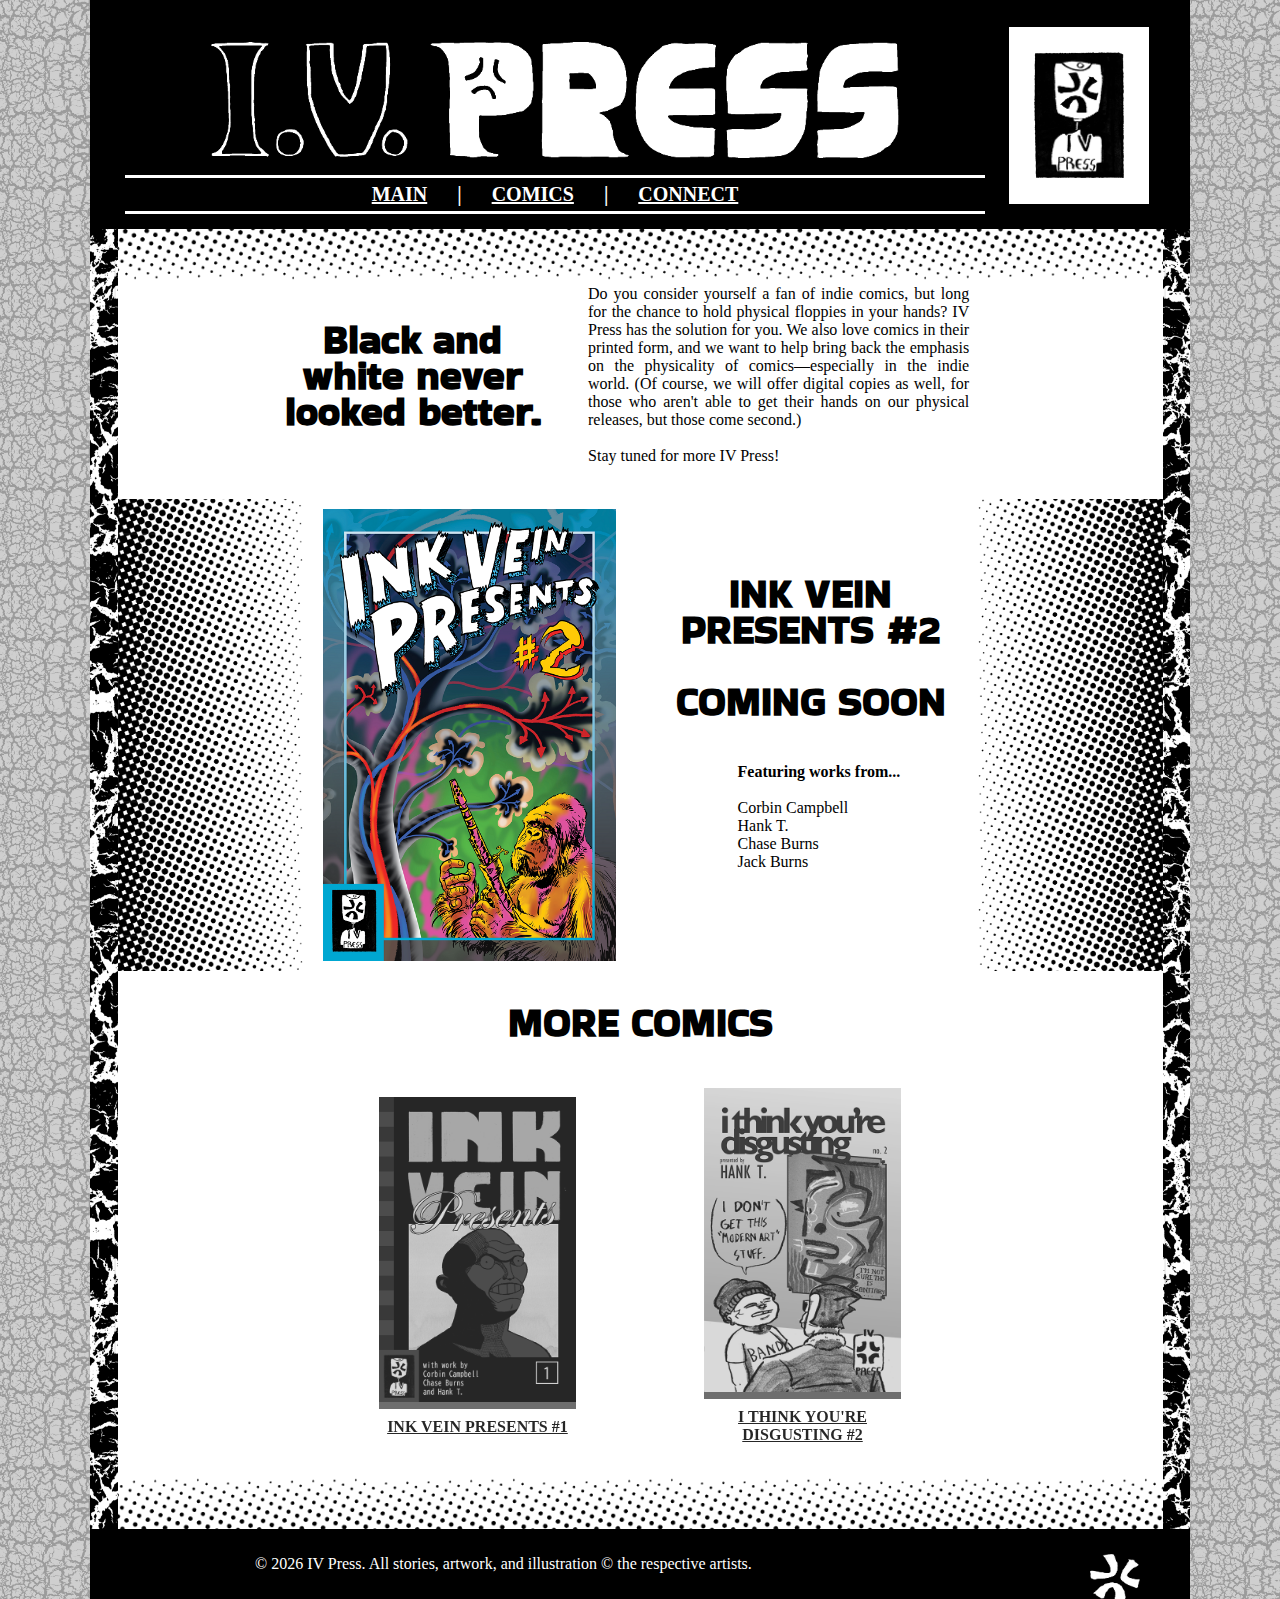
<file: index.html>
<!DOCTYPE html>
<html>
<head>
    <meta charset="UTF-8">
	<meta name="viewport" content="width=device-width, initial-scale=1">
    <title>Ink Vein Press</title>
	<meta name="theme-color" content="#000000">
    <link rel="stylesheet" href="style.css">
    <link rel="icon" type="image/x-icon" href="images/iconlogo.png">
	<script defer src="script.js"></script>
</head>
<body>
<div class="sheet">
	<div class="imprint"></div>
	<header class="header">
		<div class="headermain">
			<div class="headertitle"></div>
			<div class="line"></div><p><a href="/">MAIN</a> | <a href="/comics.html">COMICS</a> | <a href="/connect.html">CONNECT</a></p><div class="line"></div>
		</div>
	</header>

	<main class="main">
		<div class="topshadow"></div>
		<div class="content">
			<div class="titleblurb">
				<h2>Black and white never looked better.</h2>
				<p>Do you consider yourself a fan of indie comics, but long for the chance to hold physical floppies in your hands? IV Press has the solution for you. We also love comics in their printed form, and we want to help bring back the emphasis on the physicality of comics—especially in the indie world. (Of course, we will offer digital copies as well, for those who aren't able to get their hands on our physical releases, but those come second.)<br><br>Stay tuned for more IV Press!</p>
			</div>
		</div>
		<br>
		<div class="contentemphasis">
			<div class="prevcontainer">
				<img src="images/covers/ivp2.png">
				<div class="prevtext">
					<h2>INK VEIN PRESENTS #2<br><br>COMING SOON</h2><br>
				<p class="list"><b>Featuring works from...</b><br><br>
					Corbin Campbell<br>
					Hank T.<br>
					Chase Burns<br>
					Jack Burns<br><br></p>
				</div>
			</div>
		</div>
		<div class="content">
			<h2>MORE COMICS</h2>
			<div class="comicsgrid" style="justify-content: space-evenly;">
				<button type="button" class="comicsgridthumb" desc="
					<a href='https://inkvein.itch.io/iv-presents-1'><span class='title'>INK VEIN PRESENTS #1</span></a><br>is an all-new comics anthology magazine from IV Press, featuring short stories and comic previews from all over the world. Our inaugural issue features three short pulp action-adventure stories, two of which make up short snippets of upcoming series from IV Press.
					<br><br><b>Featuring...</b><br><br>
					<b>Unit of Resistance</b><br>by Corbin Campbell and Hank T.<br><br>
					<b>Living Weapon Lady Super X</b><br>by Chase Burns<br><br>
					<b>SIMPATICO</b><br>by Hank T.<br><br>
					Edited by Hank T. and Jack Burns<br><br><a href='https://inkvein.itch.io/iv-presents-1'>Buy a digital copy here.</a></p>"><img src="images/covers/ivp1.png"><p>INK VEIN PRESENTS #1</p></button>
				<button type="button" class="comicsgridthumb" desc="
					<a href='https://inkvein.itch.io/ityd-2'><span class='title'>I THINK YOU'RE DISGUSTING #2</span></a><br>is the second issue of Hank T.'s miscellaneous perzine. In addition to a handful of short comics, a mini-essay on the art of Michel Fiffe's <i>Copra</i> is included, as well as a small teaser for Hank's upcoming in-progress comic <i>SIMPATICO</i>.
					<br><br><a href='https://inkvein.itch.io/ityd-2'>Download a copy here.</a></p>"><img src="images/covers/ityd2.png"><p>I THINK YOU'RE DISGUSTING #2</p></button>
			</div>
		</div>
		<div class="bottomshadow"></div>
	</main>

	<footer class="footer">
		<div class="footercontent">
		<p>© 2026 IV Press. All stories, artwork, and illustration © the respective artists.</p>
		</div>
	</footer>
</div>

<dialog id=lightbox>
  <div class="popup">
	<button type="button" id="popx">&times;</button>
    <div class="popimgcontainer"><img id="popimg"></div>
    <p id="poptxt"></p>
  </div>
</dialog>

</body></html>
</file>
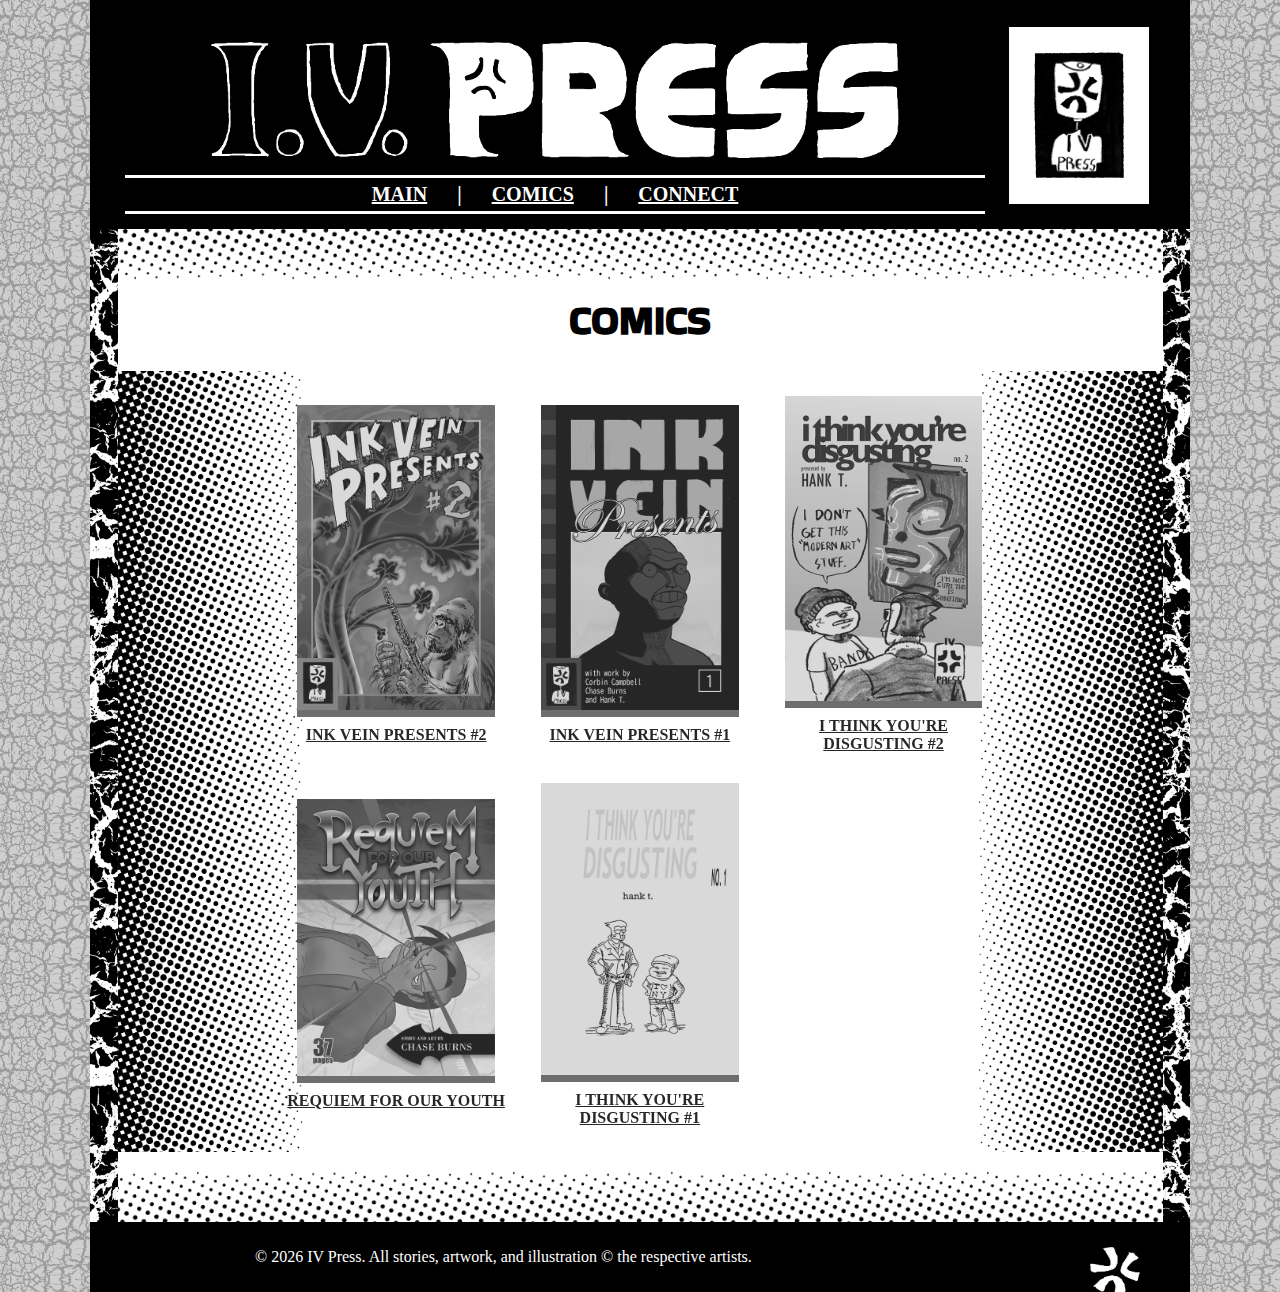
<file: comics.html>
<!DOCTYPE html>
<html>
<head>
    <meta charset="UTF-8">
	<meta name="viewport" content="width=device-width, initial-scale=1">
    <title>Comics | Ink Vein Press</title>
	<meta name="theme-color" content="#000000">
    <link rel="stylesheet" href="style.css">
    <link rel="icon" type="image/x-icon" href="images/iconlogo.png">
    <script defer src="script.js"></script>
</head>
<body>
<div class="sheet">
	<div class="imprint"></div>
	<header class="header">
		<div class="headermain">
			<div class="headertitle"></div>
			<div class="line"></div><p><a href="/">MAIN</a> | <a href="/comics.html">COMICS</a> | <a href="/connect.html">CONNECT</a></p><div class="line"></div>
		</div>
	</header>

	<main class="main">
		<div class="topshadow"></div>
		<div class="content">
				<h2>COMICS</h2>
		</div>
		<div class="contentemphasis">
			<div class="comicsgrid">
				<button type="button" class="comicsgridthumb" desc="
					<span class='title'>INK VEIN PRESENTS #2</span><br><br>COMING SOON
					<br><br><b>Featuring works from...</b><br><br>
					Corbin Campbell<br>
					Hank T.<br>
					Chase Burns<br>
					Jack Burns</p>"><img src="images/covers/ivp2.png"><p>INK VEIN PRESENTS #2</p></button>
				<button type="button" class="comicsgridthumb" desc="
					<a href='https://inkvein.itch.io/iv-presents-1'><span class='title'>INK VEIN PRESENTS #1</span></a><br>is an all-new comics anthology magazine from IV Press, featuring short stories and comic previews from all over the world. Our inaugural issue features three short pulp action-adventure stories, two of which make up short snippets of upcoming series from IV Press.
					<br><br><b>Featuring...</b><br><br>
					<b>Unit of Resistance</b><br>by Corbin Campbell and Hank T.<br><br>
					<b>Living Weapon Lady Super X</b><br>by Chase Burns<br><br>
					<b>SIMPATICO</b><br>by Hank T.<br><br>
					Edited by Hank T. and Jack Burns<br><br><a href='https://inkvein.itch.io/iv-presents-1'>Buy a digital copy here.</a></p>"><img src="images/covers/ivp1.png"><p>INK VEIN PRESENTS #1</p></button>
				<button type="button" class="comicsgridthumb" desc="
					<a href='https://inkvein.itch.io/ityd-2'><span class='title'>I THINK YOU'RE DISGUSTING #2</span></a><br>is the second issue of Hank T.'s miscellaneous perzine. In addition to a handful of short comics, a mini-essay on the art of Michel Fiffe's <i>Copra</i> is included, as well as a small teaser for Hank's upcoming in-progress comic <i>SIMPATICO</i>.
					<br><br><a href='https://inkvein.itch.io/ityd-2'>Download a copy here.</a></p>"><img src="images/covers/ityd2.png"><p>I THINK YOU'RE DISGUSTING #2</p></button>
				<button type="button" class="comicsgridthumb" desc="
					<a href='https://www.chaseburns.art/comics/rfoy.html'><span class='title'>REQUIEM FOR OUR YOUTH</span></a><br>By Chase Burns<br><br>What would you do if you lived in a world of awesome and edgy juvenile fantasy made mundane through existence? Could you handle it? Would you relish it? Or would you reject it all?<br><br>Is this world freeing or stifling? Is it mockery or glory to our childhood?<br><br>What is this requiem for our youth?
					<br><br><a href='https://www.chaseburns.art/comics/rfoy.html'>Read the comic here.</a></p>"><img src="images/covers/rfoy.png"><p>REQUIEM FOR OUR YOUTH</p></button>
				<button type="button" class="comicsgridthumb" desc="
					<a href='https://inkvein.itch.io/ityd'><span class='title'>I THINK YOU'RE DISGUSTING #1</span></a><br>is the first issue of Hank T.'s miscellaneous perzine. It collects work made in part from when Hank took a class on storytelling through visual design, alongside other personal fragments. Present is the short story &quot;Wellness Check,&quot; a few strips from the series &quot;Dead Beat,&quot; and roughly a week's worth of diary comics.<br><br>CONTENT WARNING: contains themes of mental health issues & allusions to suicide.
					<br><br><a href='https://inkvein.itch.io/ityd'>Download a copy here.</a></p>"><img src="images/covers/ityd1.png"><p>I THINK YOU'RE DISGUSTING #1</p></button>
			</div>
		</div>
		<div class="bottomshadow"></div>
	</main>

	<footer class="footer">
		<div class="footercontent">
		<p>© 2026 IV Press. All stories, artwork, and illustration © the respective artists.</p>
		</div>
	</footer>
</div>

<dialog id=lightbox>
  <div class="popup">
	<button type="button" id="popx">&times;</button>
    <div class="popimgcontainer"><img id="popimg"></div>
    <p id="poptxt"></p>
  </div>
</dialog>

</body></html>
</file>
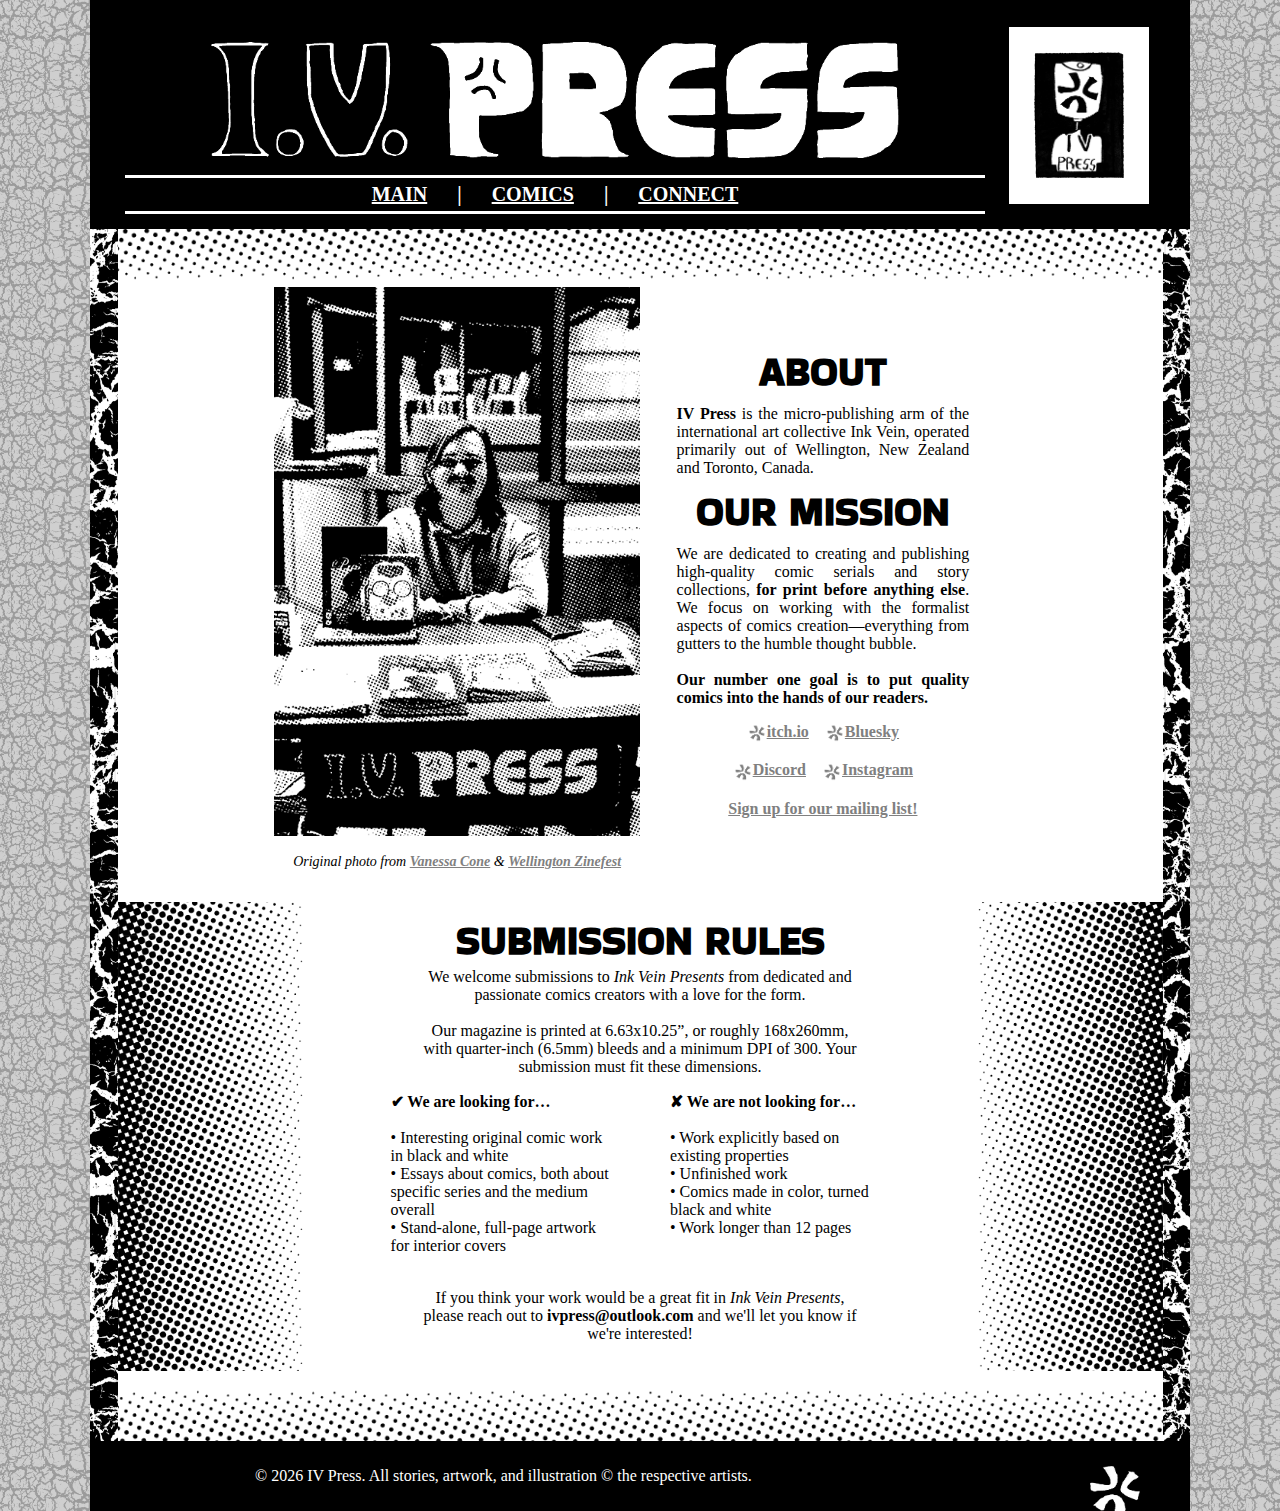
<file: connect.html>
<!DOCTYPE html>
<html>
<head>
    <meta charset="UTF-8">
	<meta name="viewport" content="width=device-width, initial-scale=1">
    <title>Connect | Ink Vein Press</title>
	<meta name="theme-color" content="#000000">
    <link rel="stylesheet" href="style.css">
    <link rel="icon" type="image/x-icon" href="images/iconlogo.png">
	<script defer src="script.js"></script>
</head>
<body>
<div class="sheet">
	<div class="imprint"></div>
	<header class="header">
		<div class="headermain">
			<div class="headertitle"></div>
			<div class="line"></div><p><a href="/">MAIN</a> | <a href="/comics.html">COMICS</a> | <a href="/connect.html">CONNECT</a></p><div class="line"></div>
		</div>
	</header>

	<main class="main">
		<div class="topshadow"></div>
		<div class="content">
			<br><div class="aboutcontainer">
				<div class="aboutimg"><img src="images/connect.png"><p>Original photo from <a href="https://www.instagram.com/vanessaconecreative/">Vanessa Cone</a> & <a href="https://www.wellingtonzinefest.com/">Wellington Zinefest</a></p></div>
				<div class="abouttext">
					<h2>ABOUT</h2><p><b>IV Press</b> is the micro-publishing arm of the international art collective Ink Vein, operated primarily out of Wellington, New Zealand and Toronto, Canada.</p>
					<h2>OUR MISSION</h2><p>We are dedicated to creating and publishing high-quality comic serials and story collections, <b>for print before anything else</b>. We focus on working with the formalist aspects of comics creation—everything from gutters to the humble thought bubble.<br><br>
					<b>Our number one goal is to put quality comics into the hands of our readers.</b></p>
					<div class="connectlinks"><a href="https://inkvein.itch.io/"><div class="linkimg"></div>itch.io</a>&emsp;<a href="https://bsky.app/profile/inkvein.com"><div class="linkimg"></div>Bluesky</a><br><br>
						<a href="https://discord.gg/6AnrbMNeYa"><div class="linkimg"></div>Discord</a>&emsp;<a href="https://www.instagram.com/iv_press/"><div class="linkimg"></div>Instagram</a><br><br><a href="https://docs.google.com/forms/d/e/1FAIpQLSdkdkXAzktREdvC23wlWFg4Ng8mQ9QQYB9zF-aEb2IEie8Qkw/viewform">Sign up for our mailing list!</a></div>
				</div>
			</div>
		</div>
		<br>
		<div class="contentemphasis">
			<h2>SUBMISSION RULES</h2>
			<p class="submtext">We welcome submissions to <i>Ink Vein Presents</i> from dedicated and passionate comics creators with a love for the form.<br><br>
			Our magazine is printed at 6.63x10.25”, or roughly 168x260mm, with quarter-inch (6.5mm) bleeds and a minimum DPI of 300. Your submission must fit these dimensions.</p>
				<div class="submtable">
					<p><b>✔ We are looking for…</b><br><br>&bull; Interesting original comic work in black and white<br>&bull; Essays about comics, both about specific series and the medium overall<br>&bull; Stand-alone, full-page artwork for interior covers</p>
					<p><b>✘ We are not looking for…</b><br><br>&bull; Work explicitly based on existing properties<br>&bull; Unfinished work<br>&bull; Comics made in color, turned black and white<br>&bull; Work longer than 12 pages</p>
				</div><br>
			<p class="submtext">If you think your work would be a great fit in <i>Ink Vein Presents</i>, please reach out to <b>ivpress@outlook.com</b> and we'll let you know if we're interested!</p><br>
		</div>
		<div class="bottomshadow"></div>
	</main>

	<footer class="footer">
		<div class="footercontent">
		<p>© 2026 IV Press. All stories, artwork, and illustration © the respective artists.</p>
		</div>
	</footer>
</div>

<dialog id=lightbox>
  <div class="popup">
	<button type="button" id="popx">&times;</button>
    <div class="popimgcontainer"><img id="popimg"></div>
    <p id="poptxt"></p>
  </div>
</dialog>

</body></html>
</file>
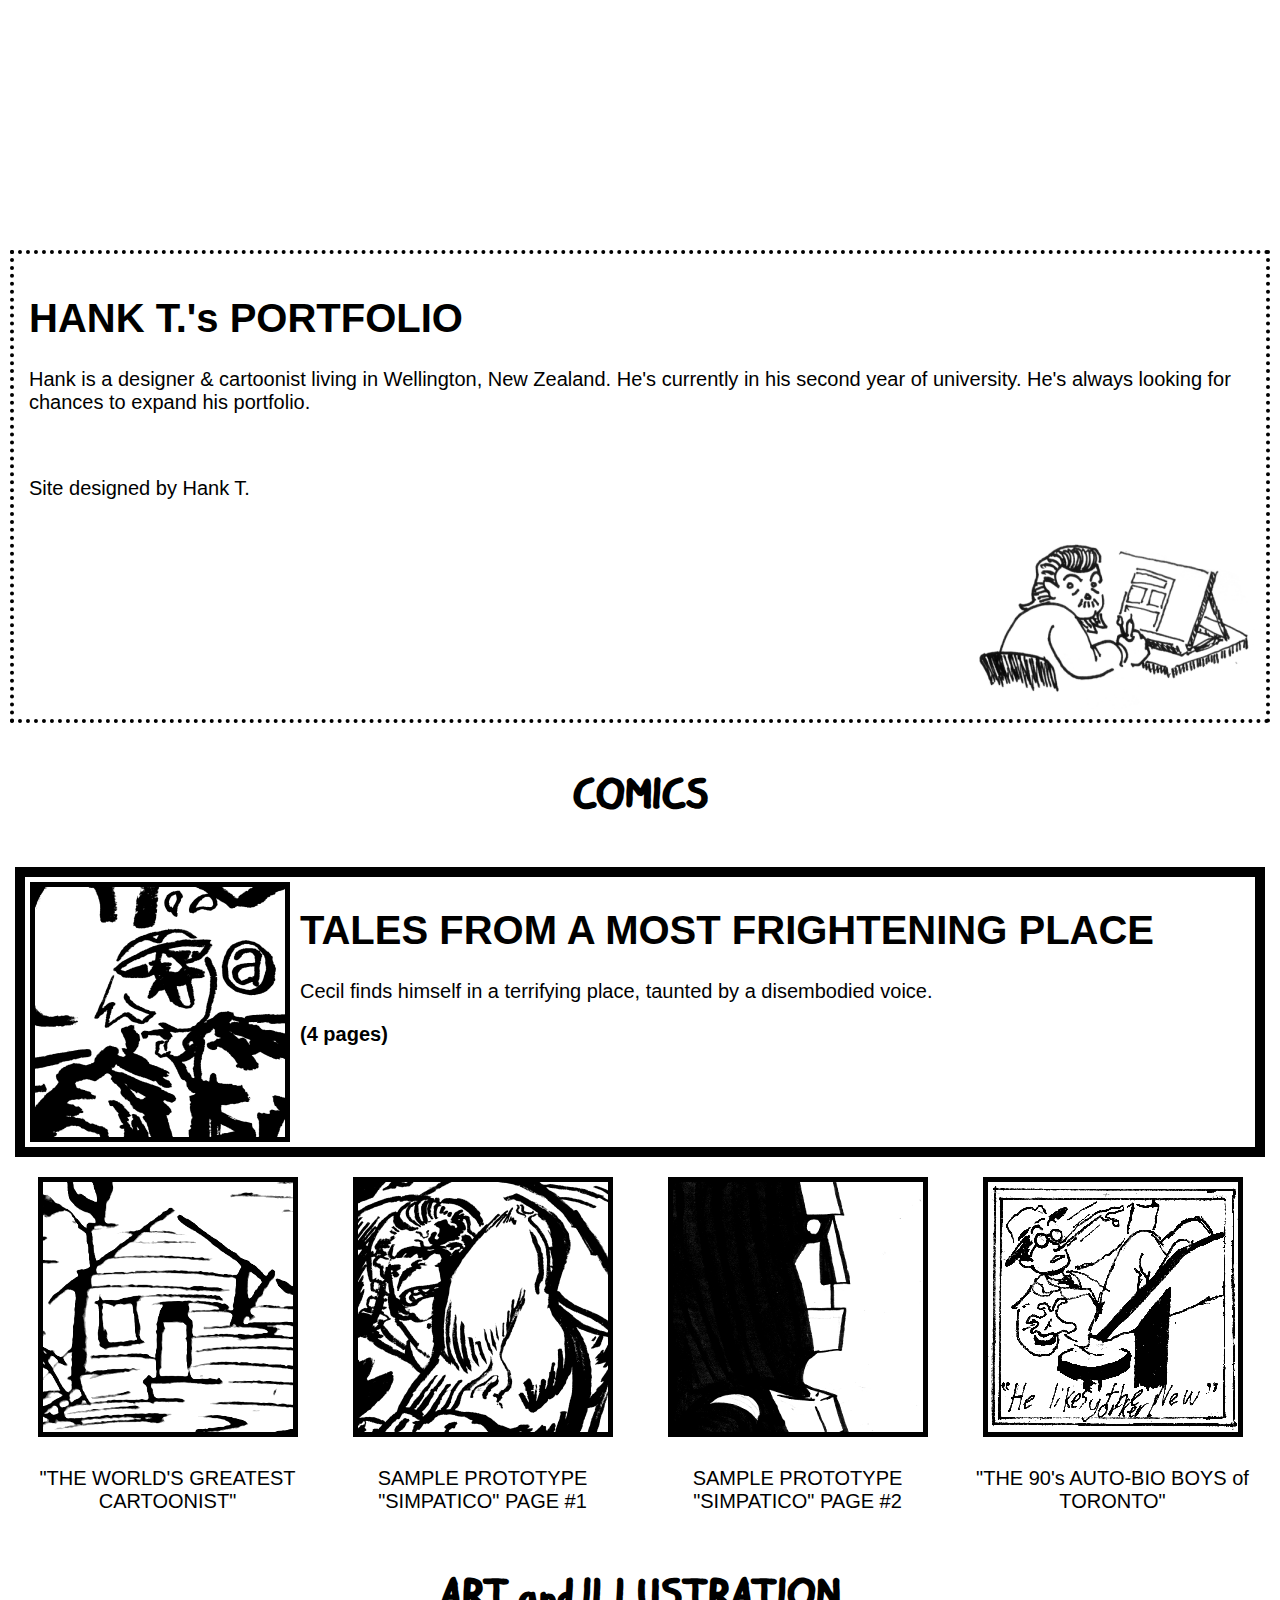
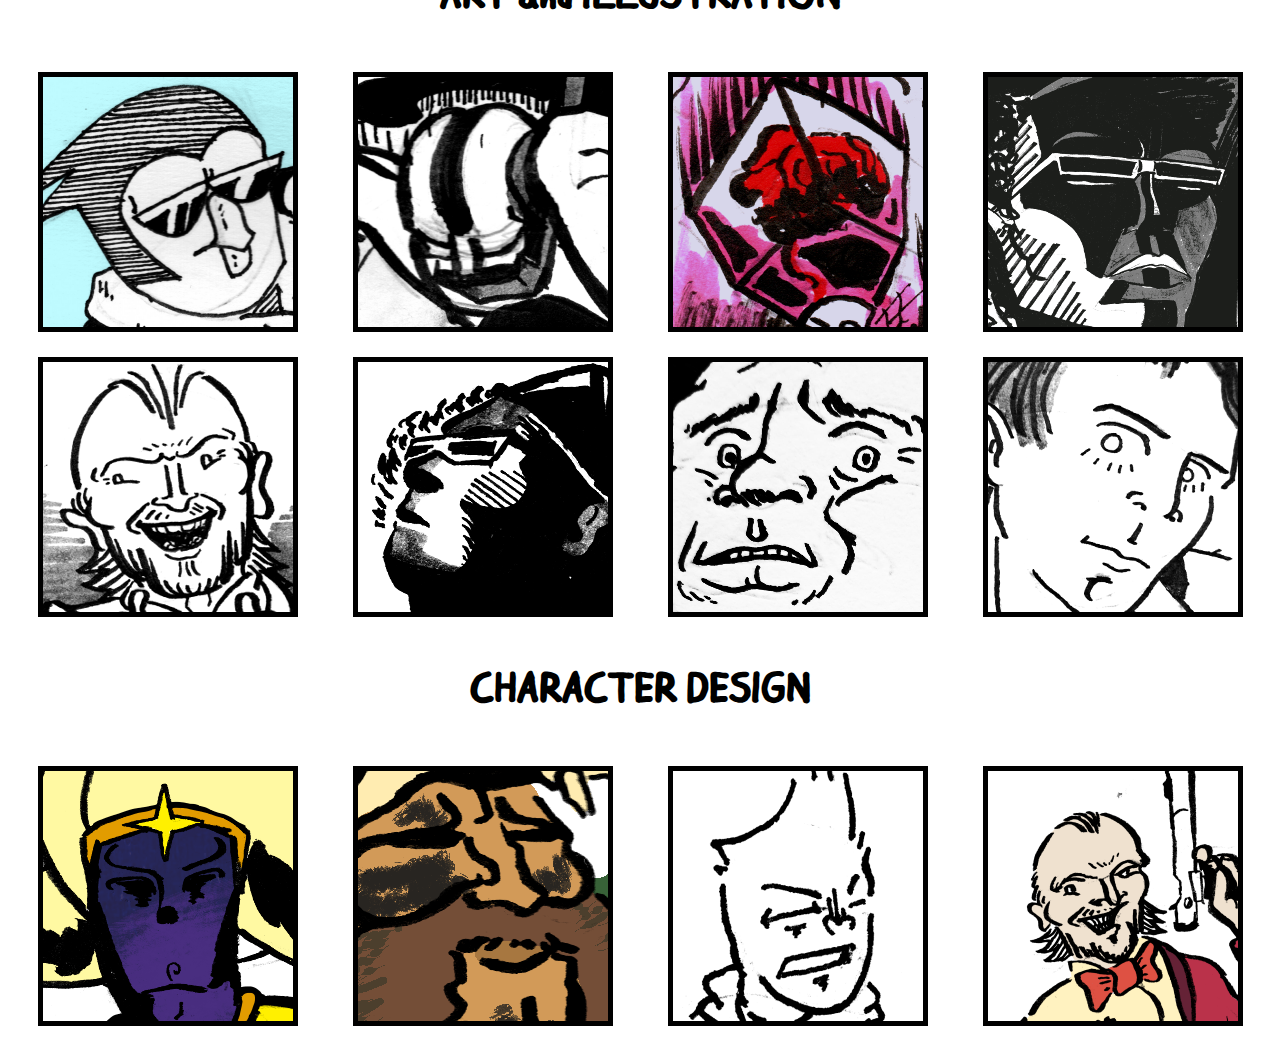
<file: hankt/portfolio.html>
<!DOCTYPE html>
<html lang="en">
<head>
    <meta charset="UTF-8">
    <meta name="viewport" content="width=device-width, initial-scale=1.0">
    <link rel="stylesheet" href="folio-styles.css">
    <link rel="icon" type="image/x-icon" href="../images/iconlogo.png">
    <title>Hank T's Portfolio</title>
    <script defer src="script.js"></script>
</head>
<body>
    <div class="folio-container">
        <!-- LEFTSIDE -->
        <div class="left-flex">
            <div class="blurb-box">
                <div class="blurb-text">
                    <h1>HANK T.'s PORTFOLIO</h1>
                    <p>Hank is a designer & cartoonist living in Wellington, New Zealand. He's currently in his second year of university. He's always looking for chances to expand his portfolio.</p>
                    <br>
                    <p>Site designed by Hank T.</p>
                </div>
                <div style="text-align:right;">
                    <img src="images/siteresources/sig.png">
                </div>
            </div>
        </div>
        <!-- RIGHTSIDE -->
        <div class="right-flex">
            <!-- COMICS SECTION -->
            <div>
                <p class="images-heading">COMICS</p>
                <!-- ROW ONE W/ UNIQUE FORMATTING -->
                <div class="full-comic-container clickthumb"  popcontent='<div class="comicscroll"><img src="images/comics/comics-frightening1.png"><br><img src="images/comics/comics-frightening2.png"><br><img src="images/comics/comics-frightening3.png"><br><img src="images/comics/comics-frightening4.png"></div>'>
                    <img src="images/comics/thumbs/tales.png" class="images-thumbnail">
                    <div class="full-comic-text">
                        <h1>TALES FROM A MOST FRIGHTENING PLACE</h1>
                        <p>Cecil finds himself in a terrifying place, taunted by a disembodied voice.</p>
                        <p style="font-weight:bold;">(4 pages)</p>
                    </div>
                </div>
                <div class="images-container">
                    <!-- ROW TWO -->
                    <div class="clickthumb" popcontent='<img src="images/comics/comics-greatest.png">'>
                        <img src="images/comics/thumbs/greatest.png" class="images-thumbnail">
                        <p>"THE WORLD'S GREATEST CARTOONIST"</p>
                    </div>
                    <div class="clickthumb" popcontent='<img src="images/comics/comics-simpatico.png">'>
                        <img src="images/comics/thumbs/simpatico.png" class="images-thumbnail">
                        <p>SAMPLE PROTOTYPE "SIMPATICO" PAGE #1</p>
                    </div>
                    <div class="clickthumb" popcontent='<img src="images/comics/comics-simpatico2.png">'>
                        <img src="images/comics/thumbs/simpatico2.png" class="images-thumbnail">
                        <p>SAMPLE PROTOTYPE "SIMPATICO" PAGE #2</p>
                    </div>
                    <div class="clickthumb" popcontent='<img src="images/comics/comics-toronto.png">'>
                        <img src="images/comics/thumbs/toronto.png" class="images-thumbnail">
                        <p>"THE 90's AUTO-BIO BOYS of TORONTO"</p>
                    </div>
                </div>
            </div>
            <!-- ART SECTION -->
            <div>
                <p class="images-heading">ART and ILLUSTRATION</p>
                <div class="images-container">
                    <!-- ROW ONE -->
                    <div class="clickthumb" popcontent='<img src="images/art/art-birdvogue.png">'>
                        <img src="images/art/thumbs/birdvogue.png" class="images-thumbnail">
                    </div>
                    <div class="clickthumb" popcontent='<img src="images/art/art-cantstop.png">'>
                        <img src="images/art/thumbs/cantstop.png" class="images-thumbnail">
                    </div>
                    <div class="clickthumb" popcontent='<img src="images/art/art-ronmojo.png">'>
                        <img src="images/art/thumbs/ronmojo.png" class="images-thumbnail">
                    </div>
                    <div class="clickthumb" popcontent='<img src="images/art/art-simpatico.png">'>
                        <img src="images/art/thumbs/simpatico.png" class="images-thumbnail">
                    </div>
                    <!-- ROW TWO -->
                    <div class="clickthumb" popcontent='<img src="images/art/art-icon1.png">'>
                        <img src="images/art/thumbs/icon1.png" class="images-thumbnail">
                    </div>
                    <div class="clickthumb" popcontent='<img src="images/art/art-icon2.png">'>
                        <img src="images/art/thumbs/icon2.png" class="images-thumbnail">
                    </div>
                    <div class="clickthumb" popcontent='<img src="images/art/art-icon3.png">'>
                        <img src="images/art/thumbs/icon3.png" class="images-thumbnail">
                    </div>
                    <div class="clickthumb" popcontent='<img src="images/art/art-icon4.png">'>
                        <img src="images/art/thumbs/icon4.png" class="images-thumbnail">
                    </div>
                </div>
            </div>
            <!-- CHARACTER DESIGN SECTION -->
            <div>
                <p class="images-heading">CHARACTER DESIGN</p>
                <div class="images-container">
                    <!-- ROW ONE -->
                    <div class="clickthumb" popcontent='<img src="images/chardesign/chardesign-beyond.png">'>
                        <img src="images/chardesign/thumbs/beyond.png" class="images-thumbnail">
                    </div>
                    <div class="clickthumb" popcontent='<img src="images/chardesign/chardesign-bruford.png">'>
                        <img src="images/chardesign/thumbs/bruford.png" class="images-thumbnail">
                    </div>
                    <div class="clickthumb" popcontent='<img src="images/chardesign/chardesign-guys.png">'>
                        <img src="images/chardesign/thumbs/mouthguy.png" class="images-thumbnail">
                    </div>
                    <div class="clickthumb" popcontent='<img src="images/chardesign/chardesign-simpatico.png">'>
                        <img src="images/chardesign/thumbs/simpatico.png" class="images-thumbnail">
                    </div>
                </div>
            </div>
        </div>
    </div>
        <div id="lightbox">
            <div class="popup">
                <div id="popcontainer"></div>
            </div>
        </div>
</body>
</html>
</file>
<file: style.css>
@font-face {
    font-family: "Bakbak One";
    src: url("BakbakOne-Regular.ttf");
}

:root {
    --onecolor: #5060f0;
    min-height: 100%;
}

body {
    margin: 0px;
    background-color: #808080;
    background-image: url("images/bg.png"), linear-gradient(to bottom, #fff, #808080);
    background-repeat: repeat, no-repeat;
    background-size: 200px, auto;
    font-family: "Times New Roman", serif;
    font-size: 16px;
    min-height: 100%;
}

img {
    filter: grayscale(1) contrast(0.7);
}

img:hover, #lightbox img {
    filter: grayscale(0);
}

a {
    color: #808080;
    font-weight: bold;
}

a:hover {
    color: var(--onecolor);
}

h2 {
    font-family: "Bakbak One", "Arial", sans-serif;
    font-weight: bold;
    font-size: 40px;
    text-align: center;
    line-height: 90%;
}

.sheet {
    background-color: #000;
    width: 1100px;
    margin: auto;
    background-image: url("images/border.png");
    background-size: 350px;
    background-position: center;
}

.imprint {
    background-color: white;
    height: 177px;
    width: 140px;
    background-image: url("images/cornerbox.png");
    background-size: 90px;
    background-repeat: no-repeat;
    background-position: center;
    position: fixed;
    margin: 20px 0px 0px 912px;
    border: 7px #000 solid;
    z-index: 50;
}

.header {
    background-color: #000;
    color: #fff;
    padding: 25px 15px 15px;
}

.headermain {
    text-align: center;
    width: 860px;
    font-size: 20px;
    margin: 0px 20px;
}

.headermain p {
    margin: 5px 0px;
    font-weight: bold;
}

.headermain a {
    color: #fff;
    margin: 0px 25px;
}

.headermain a:hover {
    color: var(--onecolor);
}

.line {
    background-color: #fff;
    width: 100%;
    height: 3px
}

.headertitle {
    background-image: url("images/title.png");
    background-size: contain;
    background-repeat: no-repeat;
    background-position: center;
    height: 130px;
    width: 80%;
    margin: 10px auto;
}

.main {
    background-color: white;
    width: 95%;
    margin: auto;
}

.topshadow {
    height: 70px;
    background-image: url("images/shadow.png");
    background-size: contain;
    margin: 0px 0px -30px 0px;
}

.bottomshadow {
    height: 70px;
    background-image: url("images/shadow.png");
    background-size: contain;
    transform: rotate(180deg);
}

.content {
    width: 70%;
    margin: auto;
}

.contentemphasis {
    padding: 10px 15%;
    margin: auto;
    background-image: url("images/lemphasis.png"), url("images/remphasis.png");
    background-repeat: repeat-y;
    background-position: left, right;
    background-size: 200px;
}

.contentemphasis h2 {
    margin: 10px 0px;
}

.titleblurb {
    display: flex;
    justify-content: space-evenly;
}

.titleblurb h2 {
    width: 40%;
    align-content: center;
}

.titleblurb p {
    text-align: justify;
    width: 55%;
    padding: 0 5%;
    align-content: center;
}

.prevcontainer {
    display: flex;
    justify-content: space-evenly;
}

.prevtext {
    width: 40%;
    text-align: justify;
    align-content: center;
}

.list {
    margin-left: 25%;
    text-align: left;
}

.prevcontainer img {
     width: 40%;
     filter: grayscale(0);
}

.comicsgrid {
    display: flex;
    text-align: center;
    flex-wrap: wrap;
}

.comicsgrid img {
    filter: grayscale(0);
    border-bottom: 7px var(--onecolor) solid;
}

.comicsgridthumb {
    width: 30%;
    align-content: center;
    filter: grayscale(1) contrast(0.7);
    margin: 15px 1.66%;
    cursor: pointer;
    appearance: none;
    border: none;
    background: transparent;
    font: inherit;
    padding: 0;
}

.comicsgridthumb:hover, .comicsgridthumb:focus-visible {
    color: var(--onecolor);
    filter: grayscale(0) contrast(1);
}

.comicsgridthumb img {
   max-width: 90%;
}

.comicsgridthumb p {
   margin: 5px 0px 0px;
   font-weight: bold;
   text-decoration: underline;
}

#lightbox {
    padding: 0;
    border: 0;
    width: 1000px;
    background-color: white;
    background-image: url("images/lemphasis.png");
    background-repeat: repeat-y;
    background-size: 300px;
}

#lightbox::backdrop {
    background-color: #333333E0;
    background-image: url("images/lightbox.png");
    background-size: 200px;
}

body:has(dialog:modal) {
  overflow: hidden;
}

.popup {
    display: flex;
    justify-content: space-evenly;
    position: relative;
    padding: 30px 40px;
}

#popx {
    position: absolute;
    top: 0px;
    right: 15px;
    margin: 0px;
    cursor: pointer;
    font-size: 50px;
    font-weight: bold;
    appearance: none;
    border: none;
    background: transparent;
    font-family: "Times New Roman";
}

#popx:focus-visible, #popx:hover {
    color: var(--onecolor);
}

.popimgcontainer {
    width: 50%;
    text-align: center;
    align-content: center;
}

#popimg {
    max-width: 100%;
    max-height: 100%;
}

#poptxt {
    width: 30%;
}

.title {
    font-size: 20px;
    font-weight: bold;
}

.aboutcontainer {
    display: flex;
    justify-content: space-evenly;
}

.aboutcontainer h2 {
    margin: 0px;
}

.aboutimg {
    width: 50%;
    text-align: center;
}

.aboutimg img {
    filter: contrast(1);
    max-width: 100%;
}

.aboutimg p {
    font-size: 14px;
    font-style: italic;
}

.abouttext {
    width: 40%;
    text-align: justify;
    align-content: center;
    padding: 0px 5%;
}

.connectlinks {
    text-align: center;
}

.linkimg {
    display: inline-block;
    width: 20px;
    height: 20px;
    vertical-align: middle;
    background-size: cover;
    background-position: top;
    background-image: url("images/linkicon.png");
    filter: grayscale(0) contrast(1);
}

.connectlinks a:hover > .linkimg {
    background-position: bottom;
}

.submtext {
    width: 60%;
    text-align: center;
    margin: auto;
}

.submtable {
    display: flex;
    flex-wrap: nowrap;
    justify-content: center;
}

.submtable p {
    width: 30%;
    padding: 0px 30px;
}

.footer {
    background-color: #000;
    color: #fff;
    background-image: url("images/vein.png");
    background-repeat: no-repeat;
    background-size: 50px;
    background-position: top 25px right 50px;
}

.footercontent {
    padding: 10px;
    margin: auto;
    width: 70%;
}

@media screen and (max-width: 1100px) {
    body {
        background-size: 100px, auto;
    }

    * a {
        color: var(--onecolor);
    }

    .sheet {
        width: 90%;
    }

    .imprint {
        width: 60px;
        height: 85px;
        background-size: 40px;
        margin: auto;
        right: 8%;
        top: 5px;
        border: 5px solid black;
    }

    .header {
        padding: 10px 0px;
    }

    .headermain {
        width: calc(95% - 85px);
    }

    .headermain p {
        font-size: 14px;
    }

    .headermain a {
        margin: 0;
    }

    .headertitle {
        width: 100%;
        height: 35px;
    }

    .topshadow, .bottomshadow {
        height: 50px;
    }

    .content {
        width: 90%;
    }

    .contentemphasis {
        padding: 20px 5%;
        background-size: 30px;
        background-image: url("images/mlemphasis.png"), url("images/mremphasis.png");
    }

    .titleblurb, .prevcontainer, .popup, .aboutcontainer {
        flex-wrap: wrap;
    }

    .titleblurb h2, .titleblurb p {
        width: 90%;
    }

    .prevtext, .abouttext {
        width: 70%;
    }

    .prevcontainer img, .aboutimg {
        width: 80%;
        max-width: 400px;
    }

    .list {
        margin-left: 15%;
    }

    .comicsgrid {
        justify-content: space-evenly;
    }

    .comicsgridthumb {
        width: 45%;
        max-width: 200px;
    }

    .comicsgridthumb, .comicsgridthumb img {
    filter: grayscale(0);
    border-bottom: none;
    color: var(--onecolor);
    }

    #lightbox {
        width: 90%;
        height: 90%;
    }

    .popup {
        height: 90%;
        margin: 0;
        justify-self: center;
    }

    #popx {
        right: 15px;
    }

    .popimgcontainer {
        width: 90%;
        height: 60%;
    }

    #poptxt {
        width: 90%;
        background-color: #fff;
        padding: 10px;
        height: 35%;
        overflow: scroll;
        border: 3px solid #eee;
        scrollbar-color: black white;
    }

    .aboutimg {
    width: 90%;
    }

    .abouttext {
        width: 90%;
        margin-top: 20px;
    }

    .submtable {
        width: 80%;
        margin: auto;
    }

    .submtable p {
        width: 50%;
        padding: 0px 10px;
    }

    .linkimg {
    background-position: bottom;
    }

    .footer {
        background-size: 20px;
        background-position: top 10px right 10px;
    }

    .footercontent {
        width: 90%;
    }
}
</file>
<file: hankt/folio-styles.css>
/* FONTS */

@font-face {
    font-family: HankistSans;
    src: url("images/siteresources/fonts/HankistSans.otf") format("opentype");
}

@font-face {
  font-family: HankistSans;
  src: url("images/siteresources/fonts/HankistSans-Bold.otf");
  font-weight: bold;
}

/* MAINSTUFF */

body {
    font-size: 20px;
    font-family: 'Gill Sans', 'Gill Sans MT', Calibri, sans-serif;
    padding: 0px;
    margin: 0px;
}

.folio-container {
    display: flex;
    flex-wrap: wrap;
}

/* LEFTSIDE */

.left-flex {
    flex: 33%;
}

.blurb-box {
    margin: 10px;
    margin-top: 250px;
    padding: 5px;
    border-style: dotted;
    border-width: 4px;
    background-color: white;
    position: sticky;
    top: 100px;
}

.blurb-text {
    padding: 10px;
}

/* RIGHTSIDE */

.right-flex {
    flex: 66%;
}

.images-heading {
    font-family: HankistSans;
    font-weight: bold;
    font-size: 42px;
    text-align: center;
}

.images-container {
    margin: 15px;
    background-color: white;
    display: grid;
    grid-template-columns: 1fr 1fr 1fr 1fr;
    gap: 10px;
}

.images-container > div {
    text-align: center;
    margin: auto;
    width: 300px;
}

.images-container > div:hover, .full-comic-container:hover {
    background-color: rgb(236, 231, 226);
    color: rgb(79, 48, 47);
    cursor:pointer;
}
.images-container > div:hover img, .full-comic-container:hover img {
    filter: sepia(1);
}

.images-thumbnail {
    margin: 5px;
    border-style: solid;
    border-width: 5px;
}

.full-comic-container {
    margin: 15px;
    border-style: solid;
    border-width: 10px;
    display: flex;
}

.full-comic-container > .images-thumbnail {
    /* thumbnail in the special comics display is flexed left */
    flex: left;
}

.full-comic-text {
    flex: right;
    padding: 5px;
}

/*LIGHTBOX STUFF*/

#lightbox {
    position: fixed;
    z-index: 100;
    top: 0;
    left: 0;
    height: 100%;
    width: 100%;
    background-color: #00000080;
    display: none;
}

#lightbox.active {
    display: flex;
    justify-content: center;
}

.popup {
    display: flex;
    height: 90%;
    margin: auto;
    position: relative;
    background-color: white;
    border: 10px black solid;
    padding: 10px;
}

#popcontainer {
    max-height: 100%;
}

#popcontainer img {
    max-width: 100%;
    max-height: 100%;
}

.comicscroll {
    height: 100%;
    overflow-y: scroll;
}

.comicscroll img {
    max-width: unset;
}

/* MOBILE COMPAT */

@media (max-width: 800px) {
  .left-flex, .right-flex {
    flex: 100%;
  }

  .images-container {
    grid-template-columns: 1fr 1fr;
  }

  .blurb-box {
    margin-top: 10px;
  }

  .popup {
    width: 80%;
    height: unset;
  }

  .comicscroll {
    height: 900px;
  }
}
</file>
